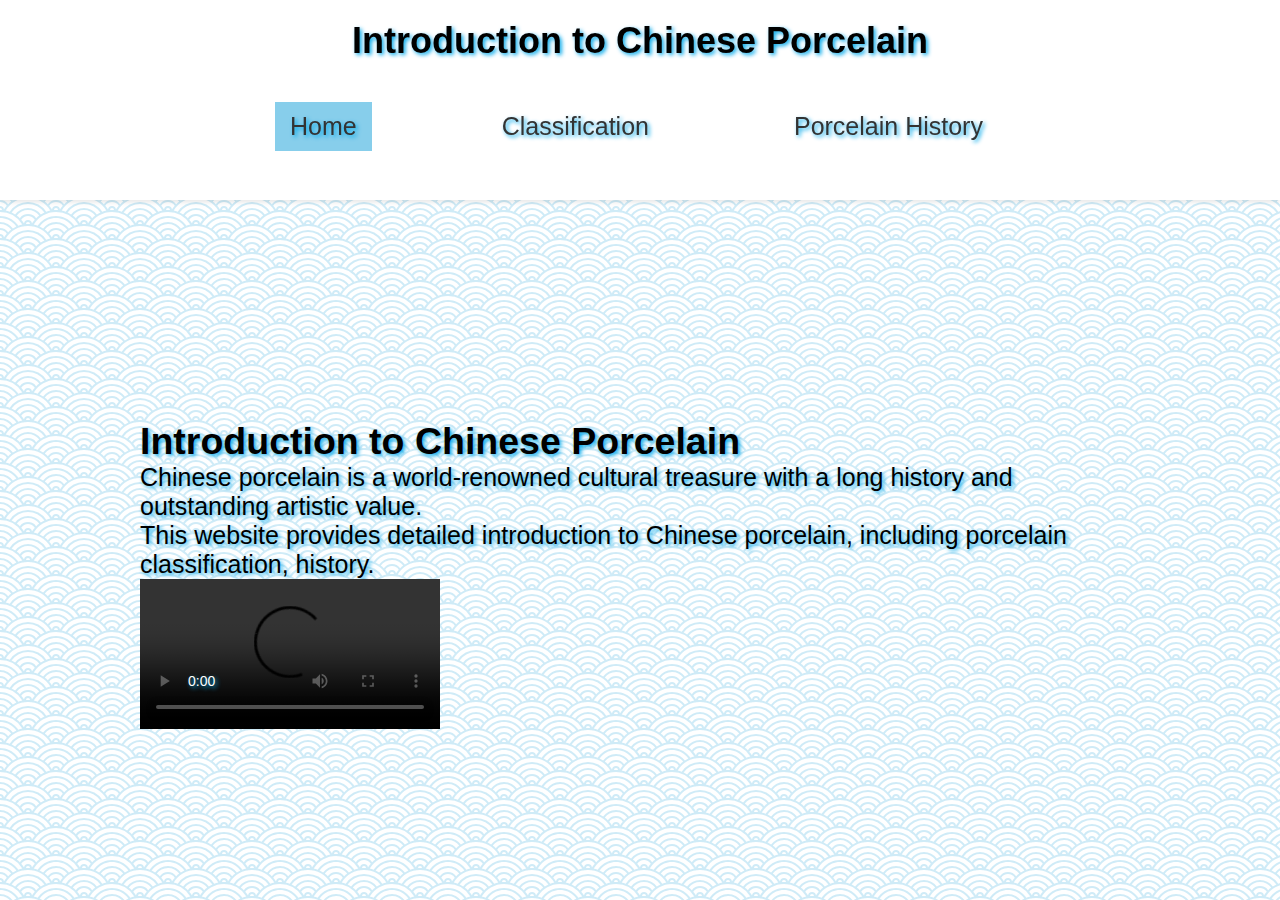
<file: index.html>
<!DOCTYPE html>
<html>

<head>
	<meta charset="UTF-8">
	<title>Introduction to Chinese Porcelain - Home</title>
	<link rel="stylesheet" href="css/style.css">
</head>

<body>
	<header>
		<div class="container">
			<h1>Introduction to Chinese Porcelain</h1>
			<nav>
				<ul>
					<li><a  style="background-color: skyblue;" href="index.html">Home</a></li>
					<li><a href="classification.html">Classification</a></li>
					<li><a href="history.html">Porcelain History</a></li>

				</ul>
			</nav>
		</div>
	</header>

	<main>
		<section id="home">
			<div class="container">
				<h2>Introduction to Chinese Porcelain</h2>
				<p>Chinese porcelain is a world-renowned cultural treasure with a long history and outstanding artistic
					value.</p>
				<p>This website provides detailed introduction to Chinese porcelain, including porcelain classification,
					history.</p>
				<video src="blob:https://www.youtube.com/98045a0e-8e04-40b7-9d12-52973c56dd7c" autoplay controls width="auto" height="auto" id="video"></video>
			</div>
		</section>
	</main>

</body>

</html>
</file>
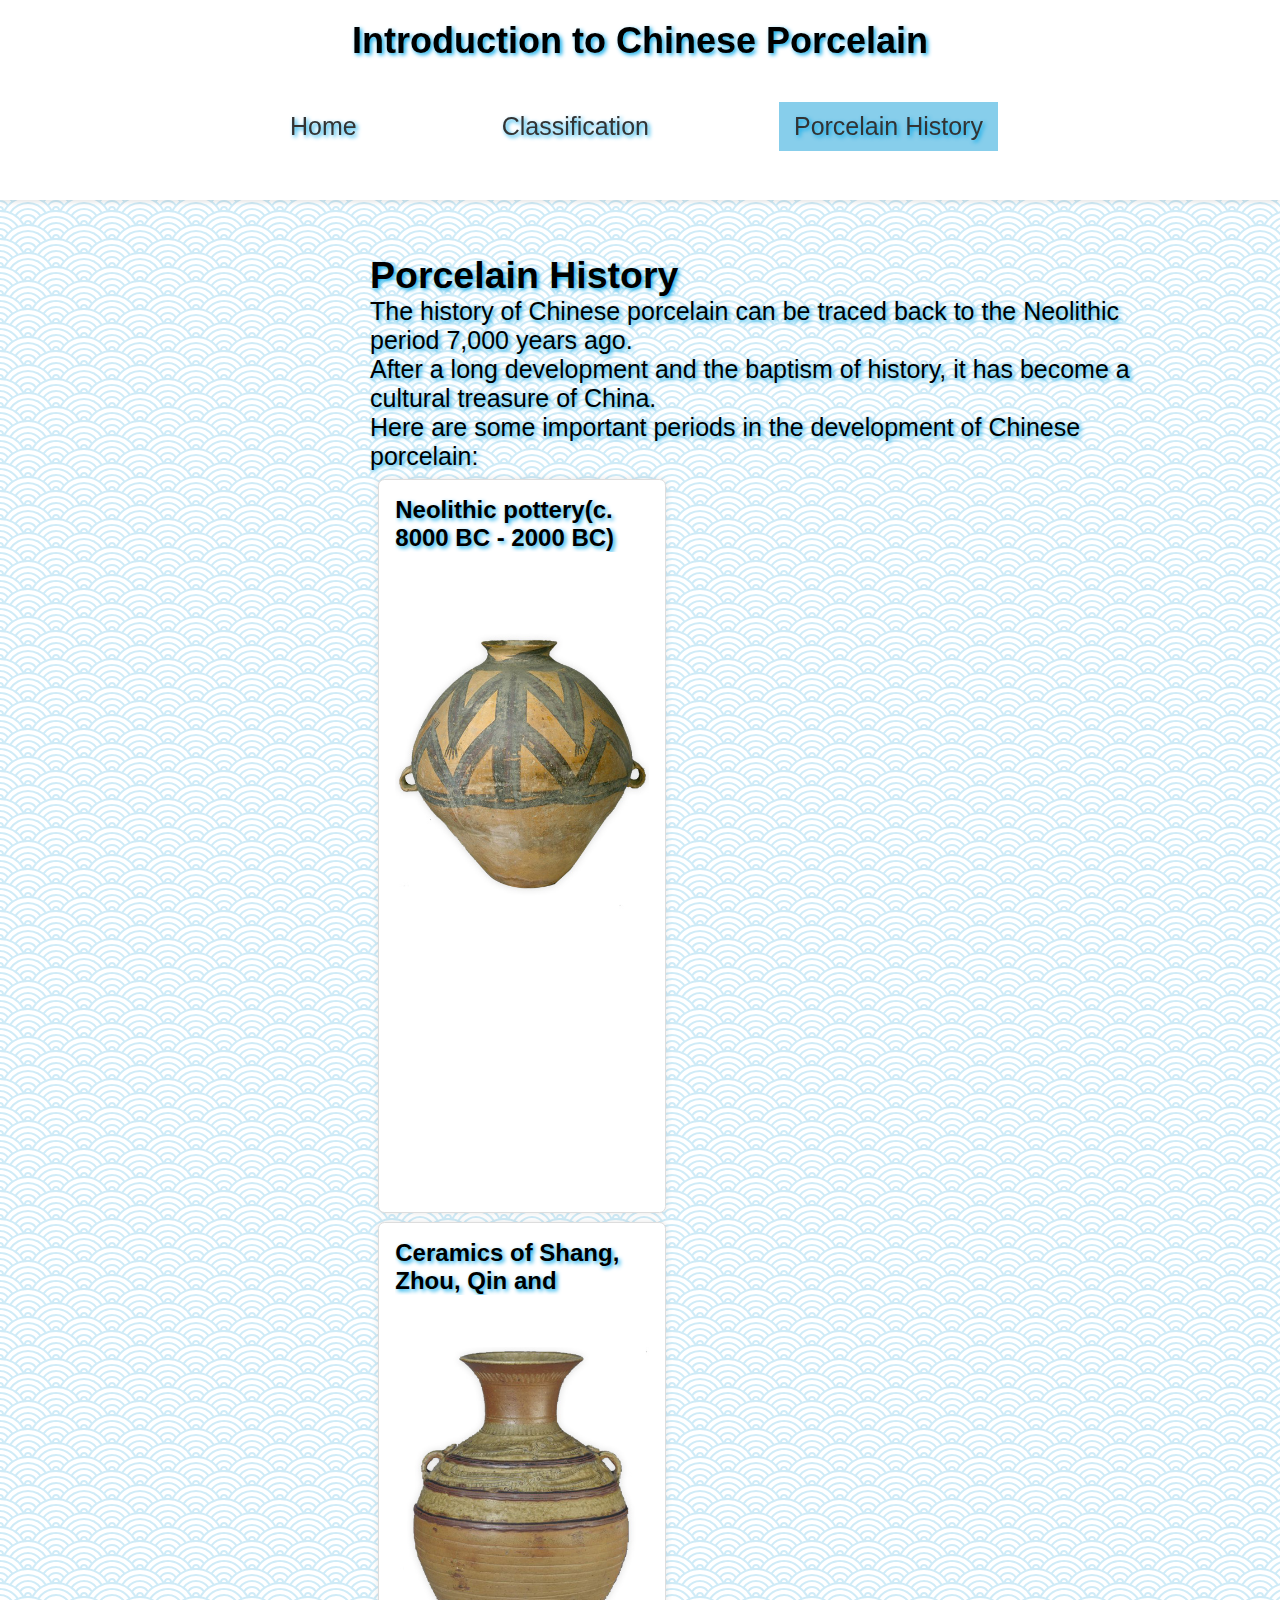
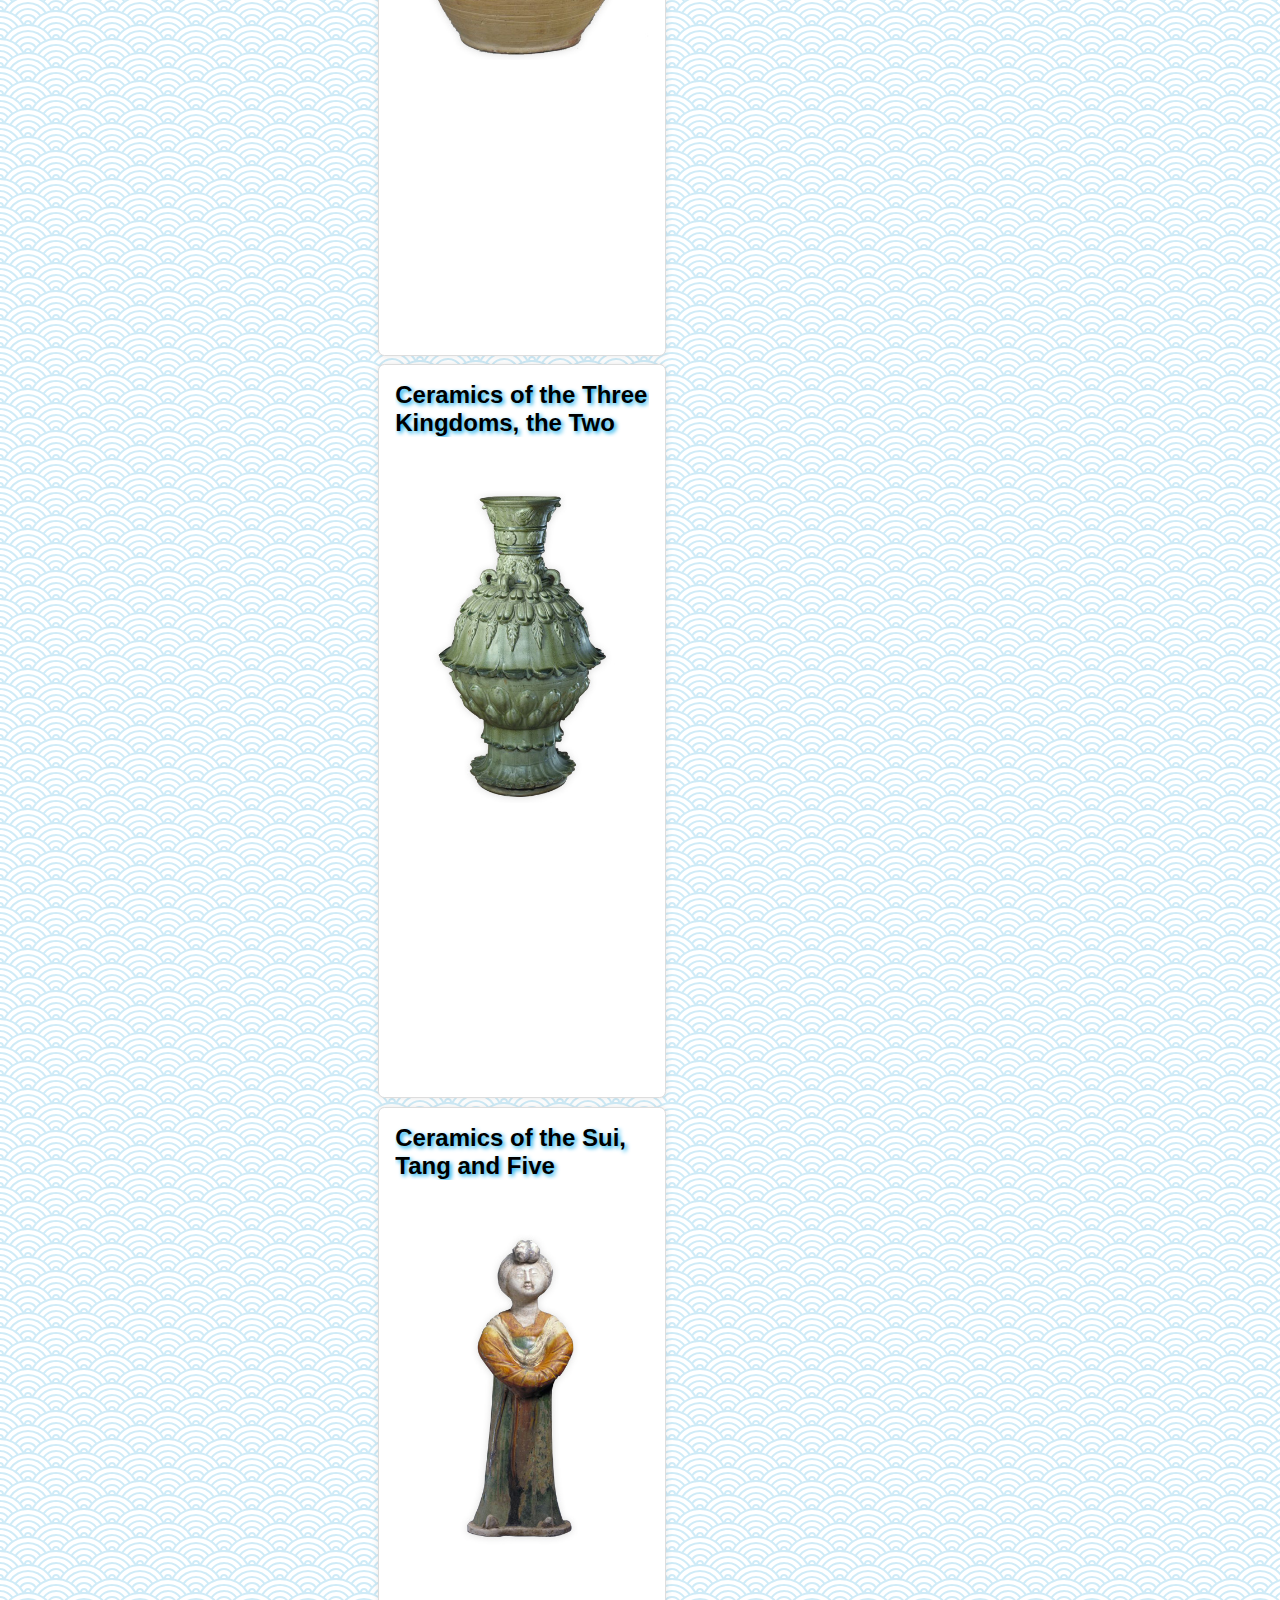
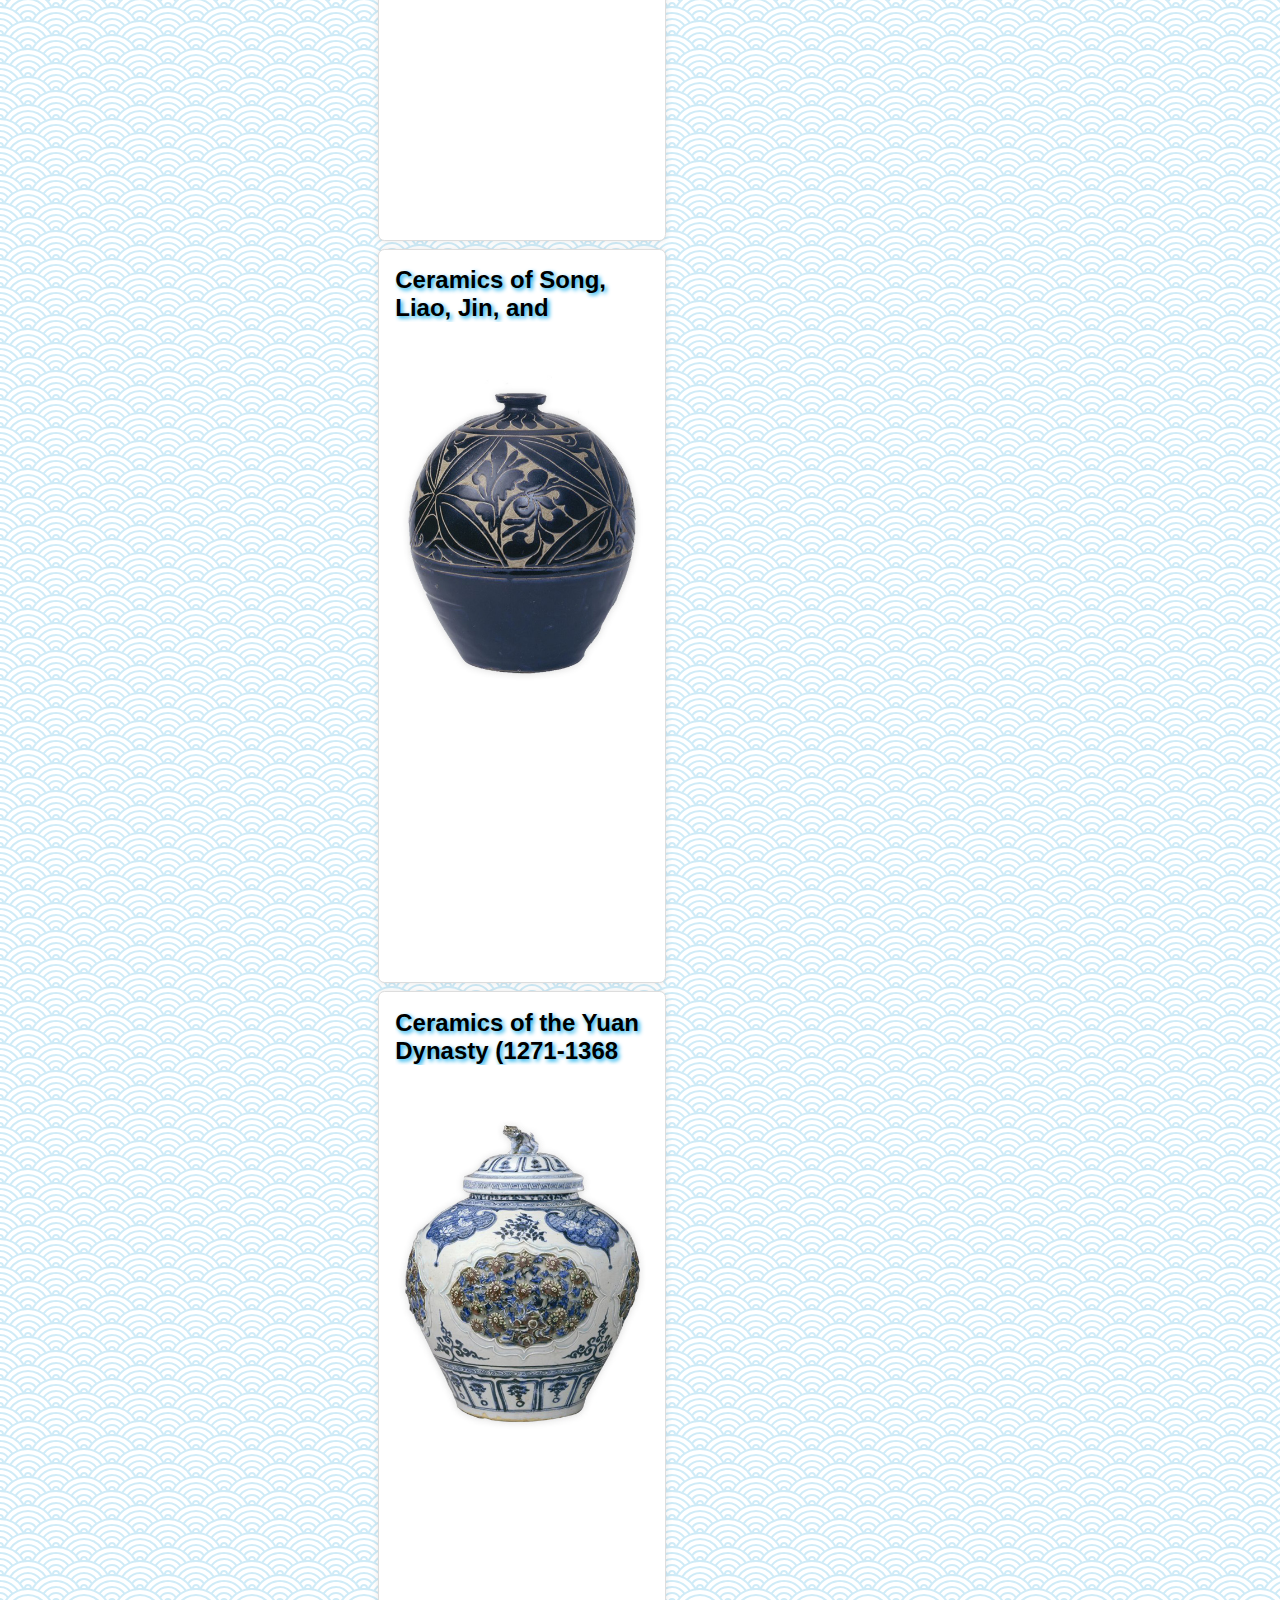
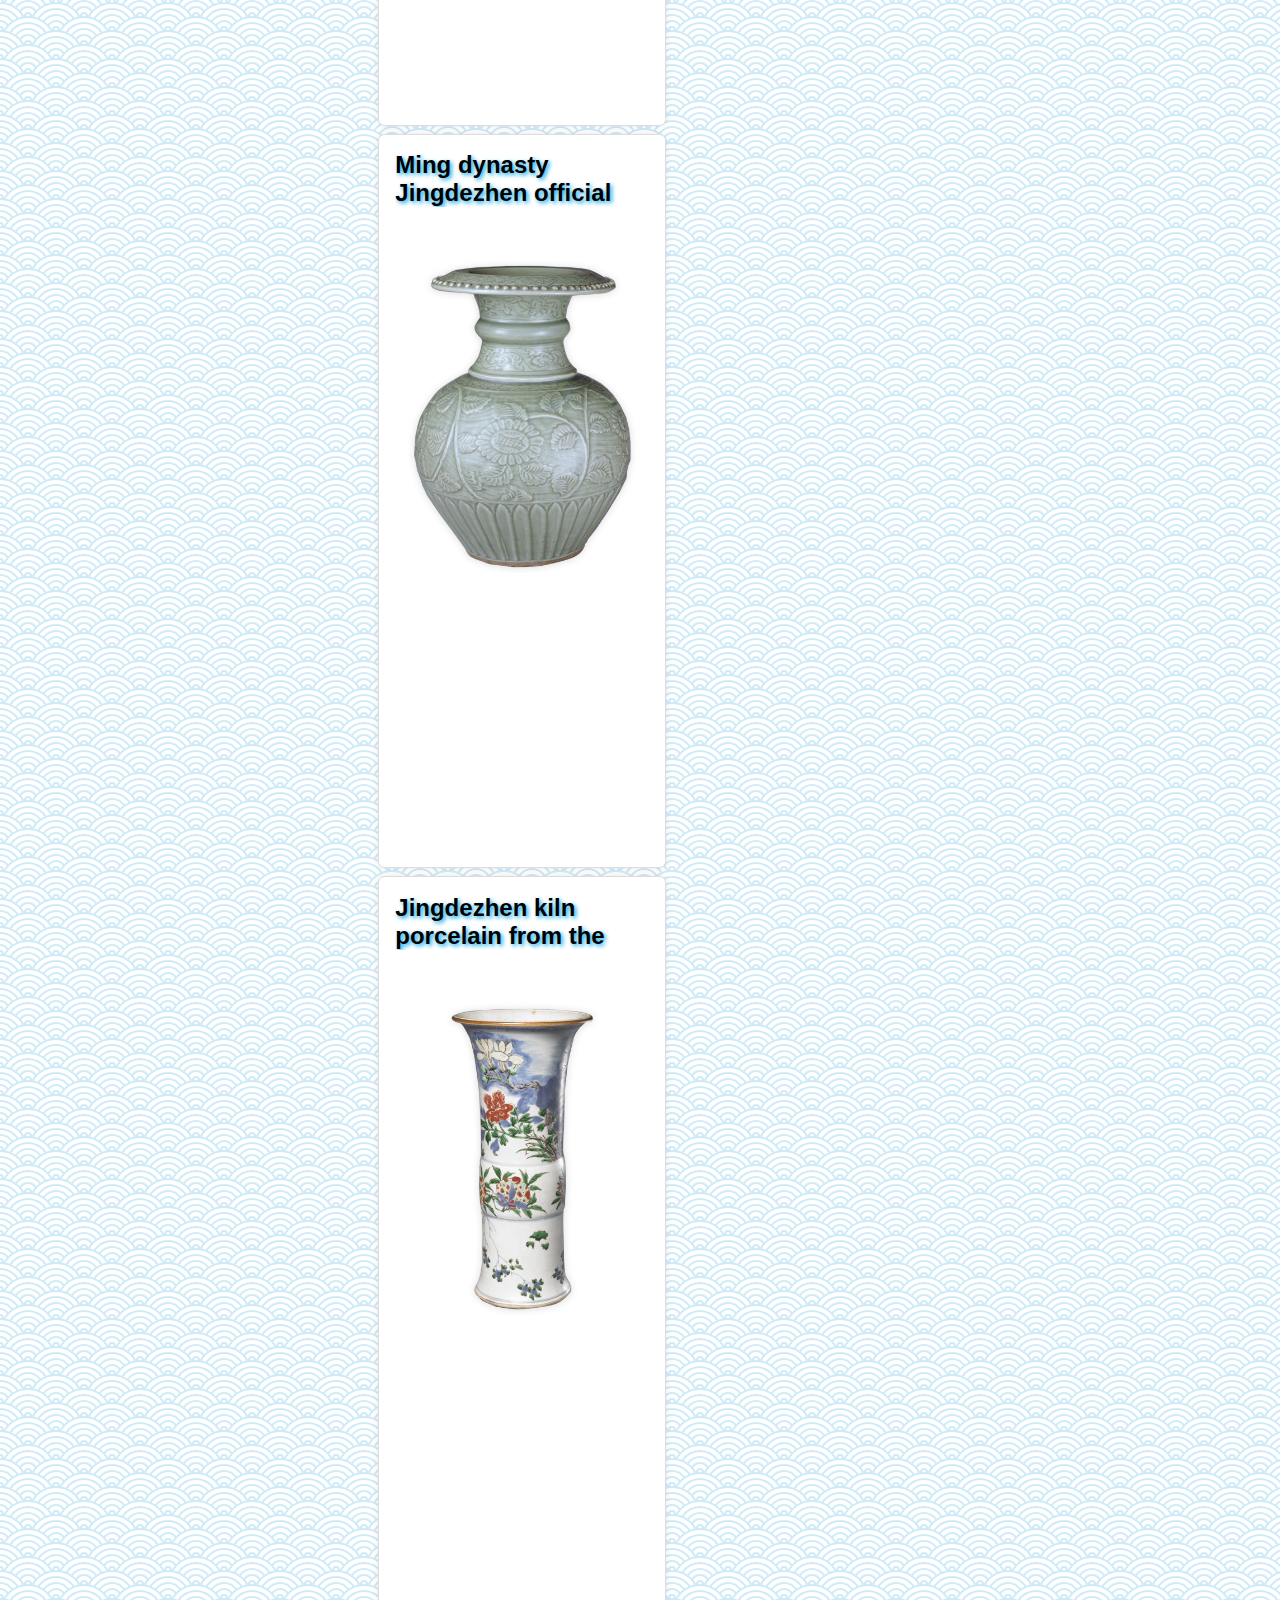
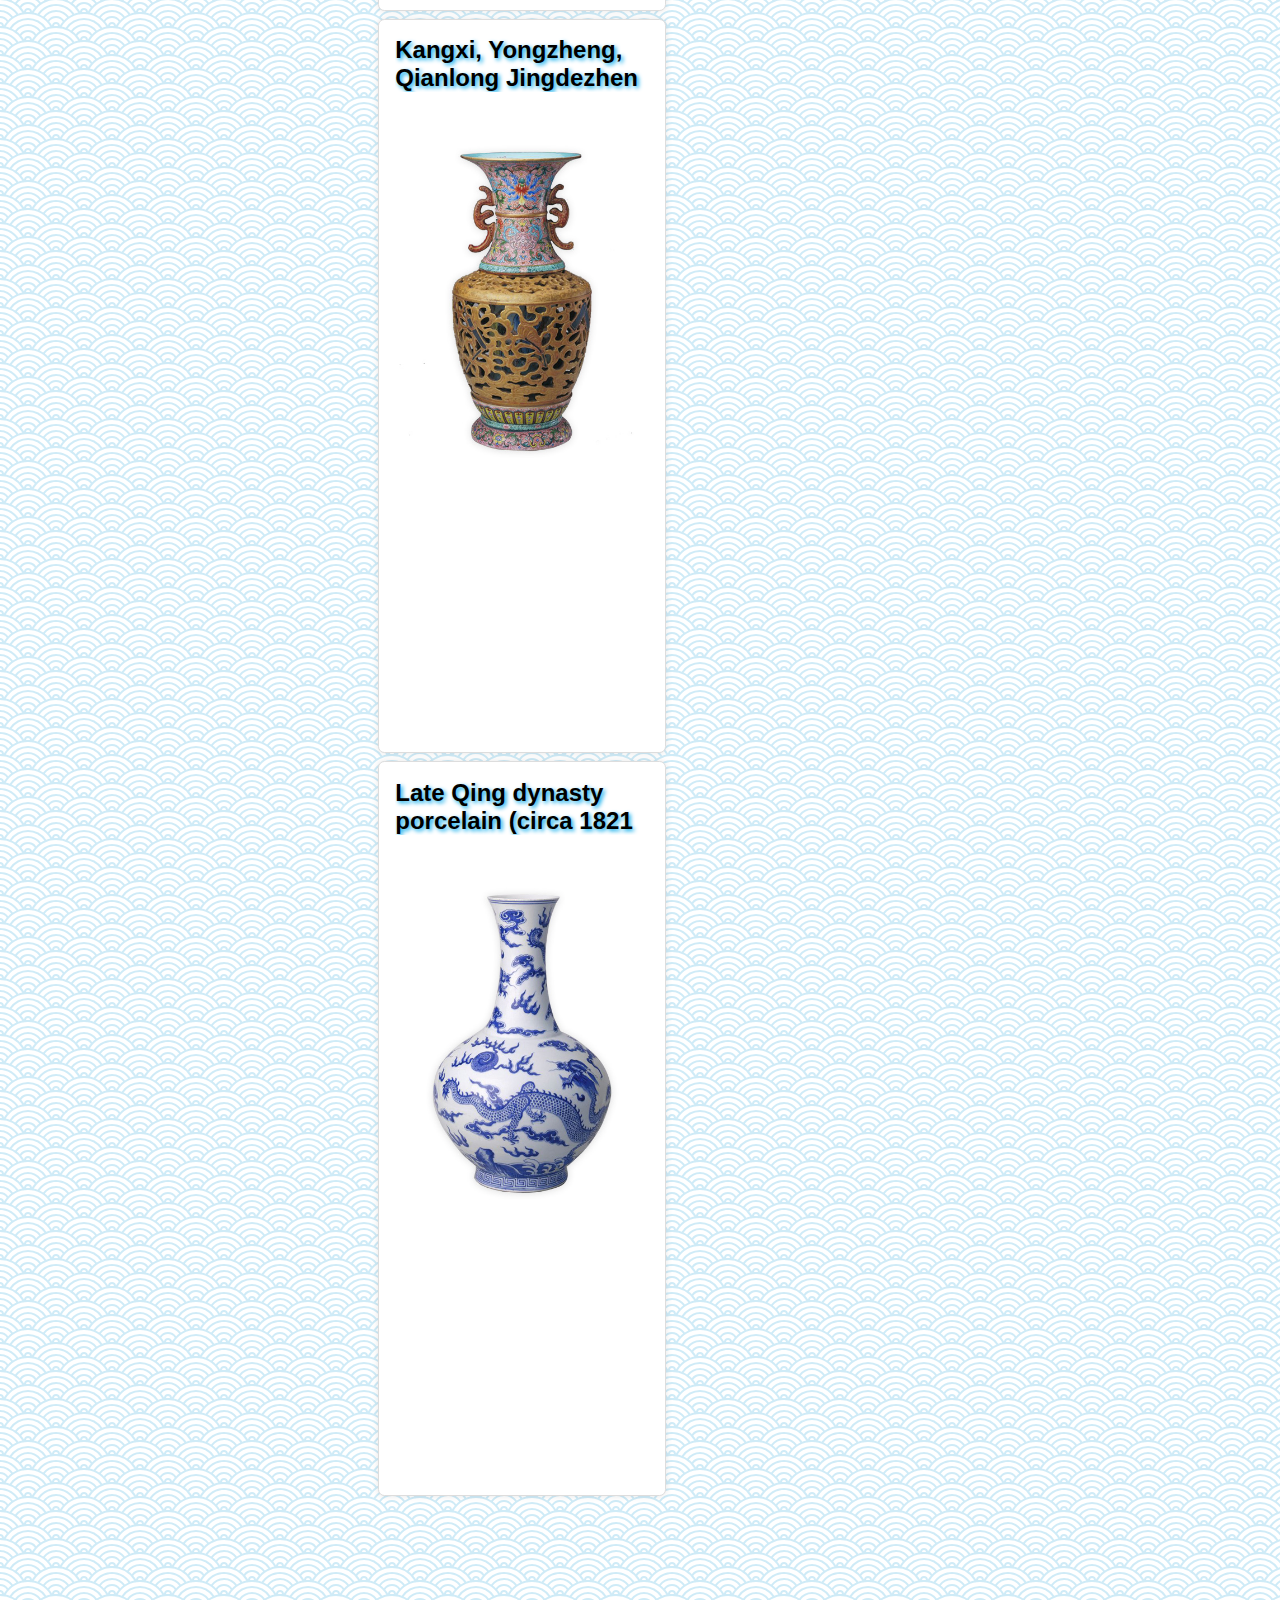
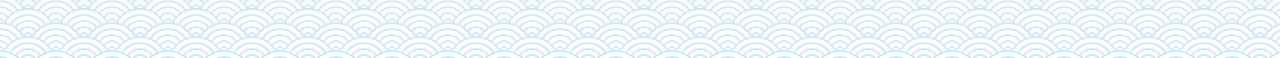
<file: history.html>
<!DOCTYPE html>
<html>

<head>
	<meta charset="UTF-8">
	<title>Introduction to Chinese Porcelain - Porcelain Classification</title>
	<link rel="stylesheet" href="css/style.css">
	<style>
		.dynasty {
			width: 230px;
			height: 345px;
			/* 相对定位 */
			position: relative;
		}

		.dynasty h3 {
			height: 56px;
			/* border: 1px solid #000; */
			overflow: hidden;
			/* white-space: nowrap; */
			-webkit-line-clamp: 2;
			text-overflow: ellipsis;
		}

		.dynasty p {
			width: 90%;
			height: 10%;
			/* 绝对定位 */
			position: absolute;
			top: 150px;
			/* z-index: 100; */
			/* 隐藏 */
			display: none;
			line-height: 282px;
		}

		.dynasty:hover img {
			/* 隐藏 */
			display: none;
			transition: all 3s;
		}
		.dynasty:hover p{ 
			/* 显示 */
			display: block;
			transition: all 3s;
		}
	</style>
</head>

<body>
	<header>
		<div class="container">
			<h1>Introduction to Chinese Porcelain</h1>
			<nav>
				<ul>
					<li><a href="index.html">Home</a></li>
					<li><a href="classification.html">Classification</a></li>
					<li><a style="background-color: skyblue;" href="history.html">Porcelain History</a></li>

				</ul>
			</nav>
		</div>
	</header>

	<main>
		<section id="history">
			<div class="introduction">
				<h2>Porcelain History</h2>
				<p>The history of Chinese porcelain can be traced back to the Neolithic period 7,000 years ago.</p>
				<p>After a long development and the baptism of history, it has become a cultural treasure of China.</p>
				<p>Here are some important periods in the development of Chinese porcelain:</p>
				<ul>
					<div class="dynasty">
						<h3>Neolithic pottery(c. 8000 BC - 2000 BC)</h3>
						<p>　　Pottery was created with the emergence of primitive agriculture and the need for settled human life. Archaeological evidence shows that pottery production in China has a history of more than 10,000 years, and pottery was the main daily production and life tool for primitive ancestors.

							<br>　　Pottery from the Neolithic Age in China is widely distributed, with a large number of physical materials unearthed in various regions of the north and south. Its main distribution areas include the Yellow River basin, the Yangtze River basin, the southeastern coastal areas, and northern regions. The Yellow River and the upper and middle reaches of the Yangtze River are famous for painted pottery, while the lower reaches of the Yangtze River are known for exquisite white and black pottery. The southeastern coastal areas are represented by stamped hard pottery, while the northern regions are known for pottery with unique ethnic characteristics. Pottery from each region has its unique characteristics but there are also inherent connections between them.</p>
						<img src="img/1.jpg" alt="新石器" />
					</div>
					<div class="dynasty">
						<h3>Ceramics of Shang, Zhou, Qin and Han(circa 1600 BC - 220 AD)</h3>
						<p>　　During the Shang and Zhou Dynasties, pottery remained the main daily life tool for people. In addition to a large number of gray pottery, the Shang Dynasty also produced exquisite engraved white pottery and stamped hard pottery. Primitive porcelain appeared around the mid-Shang Dynasty, laying the foundation for the invention of porcelain in the future.

							<br>　　During the Warring States period, ceramic production became more specialized, and stamped hard pottery and primitive porcelain achieved widespread development in the south. The Terracotta Army of Emperor Qin Shi Huang fully reflects the Qin Dynasty's advanced pottery-making level and superb sculpture art. During the Western Han Dynasty, low-temperature lead-glazed pottery was invented in the north, laying the technical foundation for the development of low-temperature glazed ceramics in the future. In the Eastern Han Dynasty, true porcelain was successfully fired, which was a major invention in the history of ceramics development and also one of the outstanding contributions of the Chinese nation to human civilization.</p>
						<img src="img/2.jpg" alt="商周秦汉" />
					</div>
					<div class="dynasty">
						<h3>Ceramics of the Three Kingdoms, the Two Jin Dynasties, and the Northern and Southern
							Dynasties(220-589 AD)</h3>
						<p>　　During the Three Kingdoms, the Jin Dynasty, and the Northern and Southern Dynasties, which lasted for more than 360 years, ceramic production developed rapidly. Ceramic-making techniques in the south significantly improved, and the scale and production areas of porcelain continued to expand. Kiln sites were distributed in provinces such as Jiangsu, Zhejiang, Fujian, Jiangxi, Hunan, Hubei, and Sichuan. The main type of porcelain produced was celadon, and the common shapes of ceramic objects were plates, bowls, pots, jars, cages, wash basins, granaries, candlesticks, tiger-shaped vessels, spittoons, and incense burners. The products had unique local characteristics.

							<br>　　The white porcelain excavated from the tomb of Fan Cui of the Northern Qi Dynasty in Anyang City, Henan Province, is currently known as the earliest white porcelain, laying the foundation for the development of white porcelain in the Sui and Tang Dynasties.</p>
						<img src="img/3.jpg" alt="三国两晋南北朝" />
					</div>
					<div class="dynasty">
						<h3>Ceramics of the Sui, Tang and Five Dynasties(581-960 AD)</h3>
						<p>　　Ceramic production in the Sui dynasty carried on from the beginning. By the Tang Dynasty, the ceramic industry was flourishing. Tang Dynasty ceramics can be called a pearl in the history of China's ceramic development, famous kilns all over the north and south, the shape of the object in a variety of forms, decorative patterns are rich and beautiful. The popularity of the tea custom, further stimulating the development of the porcelain industry. Chinese and foreign economic and cultural exchanges and development, but also make ceramics as a material carrier to become a messenger of friendship.
							<br>　　Five Dynasties ceramics more emphasis on modeling and decorative techniques, for the emergence of the peak of the Song Dynasty ceramics laid the foundation for the process.</p>
						<img src="img/4.jpg" alt="隋唐五代" />
					</div>
					<div class="dynasty">
						<h3>Ceramics of Song, Liao, Jin, and Western Xia
							(916-1279 AD)</h3>
						<p>　　Song Dynasty ceramics industry flourished, the famous kilns throughout the country, there is an unprecedented flourishing situation in the history of ceramics. On the basis of the development of private kilns, the court also set up kilns in the north and south of the country specifically for the firing of porcelain for the court, called "official kilns". Ru, official, brother, Ding, Jun kilns and other "five famous kilns" porcelain highly esteemed by future generations.

							<br>　　The northern region of Liao, Jin, Western Xia ceramics, both by the Central Plains ceramic technology, but also unique national style, the history of Chinese ceramics in the national fusion of a strange bar.
							
							<br>　　During the Song and Jin dynasties, a number of porcelain kiln systems with similar techniques and decorative styles were formed in the north and south, such as the Ding kiln system, Yaozhou kiln system, Magzhou kiln system and Jun kiln system in the north; the Yue kiln system, Longquan kiln system, Jian kiln system and Jingdezhen kiln system in the south.</p>
						<img src="img/5.jpg" alt="宋辽金西夏" />
					</div>
					<div class="dynasty">
						<h3>Ceramics of the Yuan Dynasty
							(1271-1368 AD)</h3>
						<p>　　In 1279 A.D., the Yuan Dynasty unified China. The flourishing of overseas trade further stimulated the flourishing of the ceramic industry. Jun kilns, magnetic state kilns, Longquan kilns, etc. continued to produce traditional ceramic varieties, and their products not only sold well at home, but also sold abroad. Jingdezhen is the timing, location, and people, the rise of a new army, blue and white glaze, glaze, blue glaze, red glaze porcelain and other new varieties, so Jingdezhen has become the country's most important porcelain production area, for the Ming and Qing dynasties to further become the country's porcelain center laid the foundation.</p>
						<img src="img/6.jpg" alt="元代" />
					</div>
					<div class="dynasty">
						<h3>Ming dynasty Jingdezhen official kiln and other local kiln ceramics
							(1368-1644 AD)</h3>
						<p>　　Ming Dynasty since the second year of Hongwu (1369), the imperial court that was set up in Jingdezhen Imperial Ware Factory specializing in firing porcelain for the court, which is commonly known as "official kiln porcelain". Since then, successive dynasties followed this system. The kiln industry in the Ming Dynasty is divided into two kinds of official kilns and private kilns. The former specializes in burning porcelain for the palace, regardless of cost, exquisite quality; the latter is a commodity production, large production, artistic style, simple and elegant. The development of the official kilns led to the flourishing of the private kilns, Jingdezhen was engaged in ceramic production of more than 100,000 workers, the world's most sophisticated and beautiful porcelain is not out of Jingdezhen, Jingdezhen has become the national porcelain center. Blue and white porcelain, colored porcelain and color glaze porcelain are its main varieties, and there are fine products in successive dynasties.

							<br>　　The white porcelain of Dehua kiln in the Ming Dynasty is unique, especially the porcelain carving has long been known. Yixing kiln in Jiangsu and Guangdong Shiwan kiln burned imitation Jun glaze pottery, Yixing kiln also burned purple sand pottery, especially famous for purple sand tea set, there are many masters of design and production of purple sand tea set.</p>
						<img src="img/7.jpg" alt="明代" />
					</div>
					<div class="dynasty">
						<h3>Jingdezhen kiln porcelain from the late Ming and early Qing dynasties
							(circa 1607-1700 AD)</h3>
						<p>　　During the nearly 100 years from the 35th year of the Wanli reign of the Ming Dynasty (1607) to the middle of the Kangxi reign of the Qing Dynasty (c. 1676-1700), Chinese society underwent dramatic changes as peasant revolts flourished until the destruction of the Ming Dynasty and the entry of the Qing Dynasty into the Central Plains. As the national center of porcelain production, Jingdezhen also experienced a major shift in its porcelain manufacturing industry. The main manifestation of the porcelain industry in Jingdezhen was dominated by the official kilns before the 35th year of the Wanli era, after which the official kilns declined sharply, and the private porcelain industry was stimulated by domestic and Asian and European market demand and gradually flourished, leaping to a dominant position. In the past, people have referred to this period of the 17th century porcelain industry in Jingdezhen as the "transformation period" or "transition period.</p>
						<img src="img/8.jpg" alt="明末" />
					</div>
					<div class="dynasty">
						<h3>Kangxi, Yongzheng, Qianlong Jingdezhen official kilns of the Qing Dynasty and other places
							in the Qing Dynasty
							(1662-1795 AD)</h3>
						<p>　　During the Qing Dynasty, Jingdezhen kilns followed the Ming system and were also divided into government and private kilns. The rulers of the Qing dynasty removed some of the drawbacks of the Ming dynasty in the handicraft industry, abolished the system of government kilns, and made the "official hitching and firing" of the late Ming dynasty as a custom, thus creating a situation of competition between the government and the people and stimulating the further development of the private kilns.

							<br>　　Kang, Yong, Qian three dynasties is the heyday of ceramic production in the Qing dynasty, due to the three emperors are interested in porcelain production, coupled with the Taoist Zang should be selected, Lang Tingji (1663-1715), Nian Xiyao (? -(1738), Tang Ying (1682-1756), and so on to the imperial kiln factory painstakingly to operate, so that the imperial kiln factory in Jingdezhen on the basis of imitation of ancient, creating a large number of new varieties of firing. In the thirteenth year of the Yongzheng era, Tang Ying wrote "Tao Cheng Ji Zhi", listing as many as 57 varieties of antique imitation and innovation at that time. Dehua kiln, Shiwan kiln and Yixing kiln also followed the tradition of the Ming Dynasty and developed healthily according to their own unique styles.</p>
						<img src="img/9.jpg" alt="清代" />
					</div>
					<div class="dynasty">
						<h3>Late Qing dynasty porcelain
							(circa 1821—1911)</h3>
						<p>　　After the Opium War in 1840, the porcelain industry in Jingdezhen generally showed a gradual decline as internal and external troubles followed and the Qing dynasty became increasingly decayed. But the late Qing dynasty official kiln porcelain still has a bright spot, such as the emperor's wedding and the empress dowager birthday celebration with sets of mass production of tableware, such as the afterglow of the evening sun, is enviable.

							<br>　　Under the influence of the foreign affairs movement, Xiong Xiling in 1906 in Hunan Liling Jiangwan initiative "Hunan porcelain company", while the establishment of "Hunan porcelain school", hired Jingdezhen and Japan famous technicians as lecturers, training a number of technical personnel. And the introduction of foreign advanced equipment, the production of white underglaze porcelain. This is the goblet of modern underglaze porcelain in China. Liling porcelain has since become famous all over the world and is known as the second porcelain capital of China.</p>
						<img src="img/10.jpg" alt="清代晚期" />
					</div>
				</ul>
			</div>
		</section>
	</main>

</body>

</html>
</file>
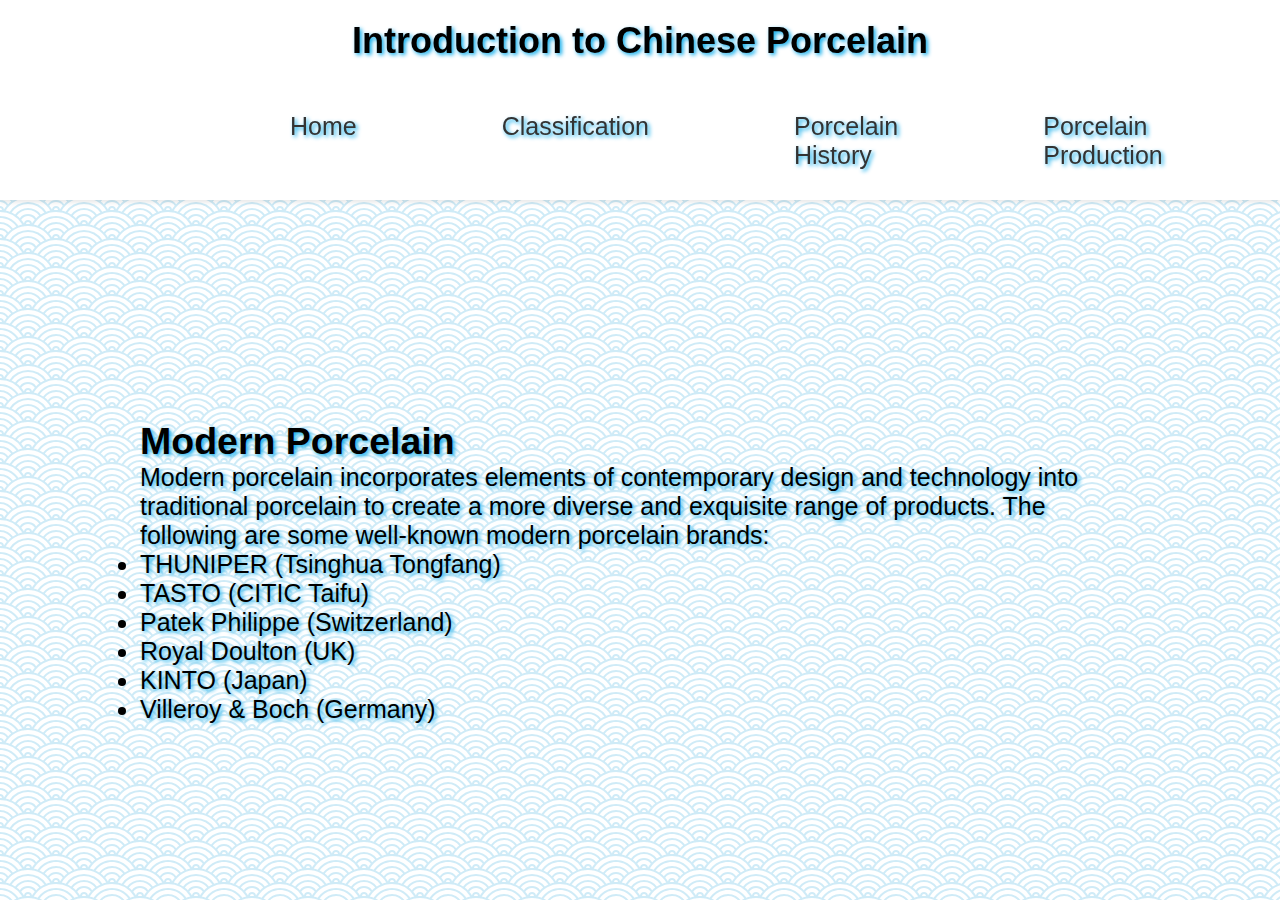
<file: modern.html>
<!DOCTYPE html>
<html>
<head>
	<meta charset="UTF-8">
	<title>Introduction to Chinese Porcelain - Modern Porcelain</title>
	<link rel="stylesheet" href="css/style.css">
</head>
<body>
	<header>
		<div class="container">
			<h1>Introduction to Chinese Porcelain</h1>
			<nav>
				<ul>
					<li><a href="index.html">Home</a></li>
					<li><a href="classification.html">Classification</a></li>
					<li><a href="history.html">Porcelain History</a></li>
					<li><a href="production.html">Porcelain Production</a></li>
					<li><a style="background-color: skyblue;" href="modern.html">Modern Porcelain</a></li>
                    <li><a href="traditional.html">Traditional Porcelain</a></li>
				</ul>
			</nav>
		</div>
	</header>

	<main>
		<section id="modern">
			<div class="container">
				<h2>Modern Porcelain</h2>
				<p>Modern porcelain incorporates elements of contemporary design and technology into traditional porcelain to create a more diverse and exquisite range of products. The following are some well-known modern porcelain brands:</p>
				<ul>
					<li>THUNIPER (Tsinghua Tongfang)</li>
					<li>TASTO (CITIC Taifu)</li>
					<li>Patek Philippe (Switzerland)</li>
					<li>Royal Doulton (UK)</li>
					<li>KINTO (Japan)</li>
					<li>Villeroy & Boch (Germany)</li>
				</ul>
			</div>
		</section>
	</main>
	

</body>
</html>
</file>
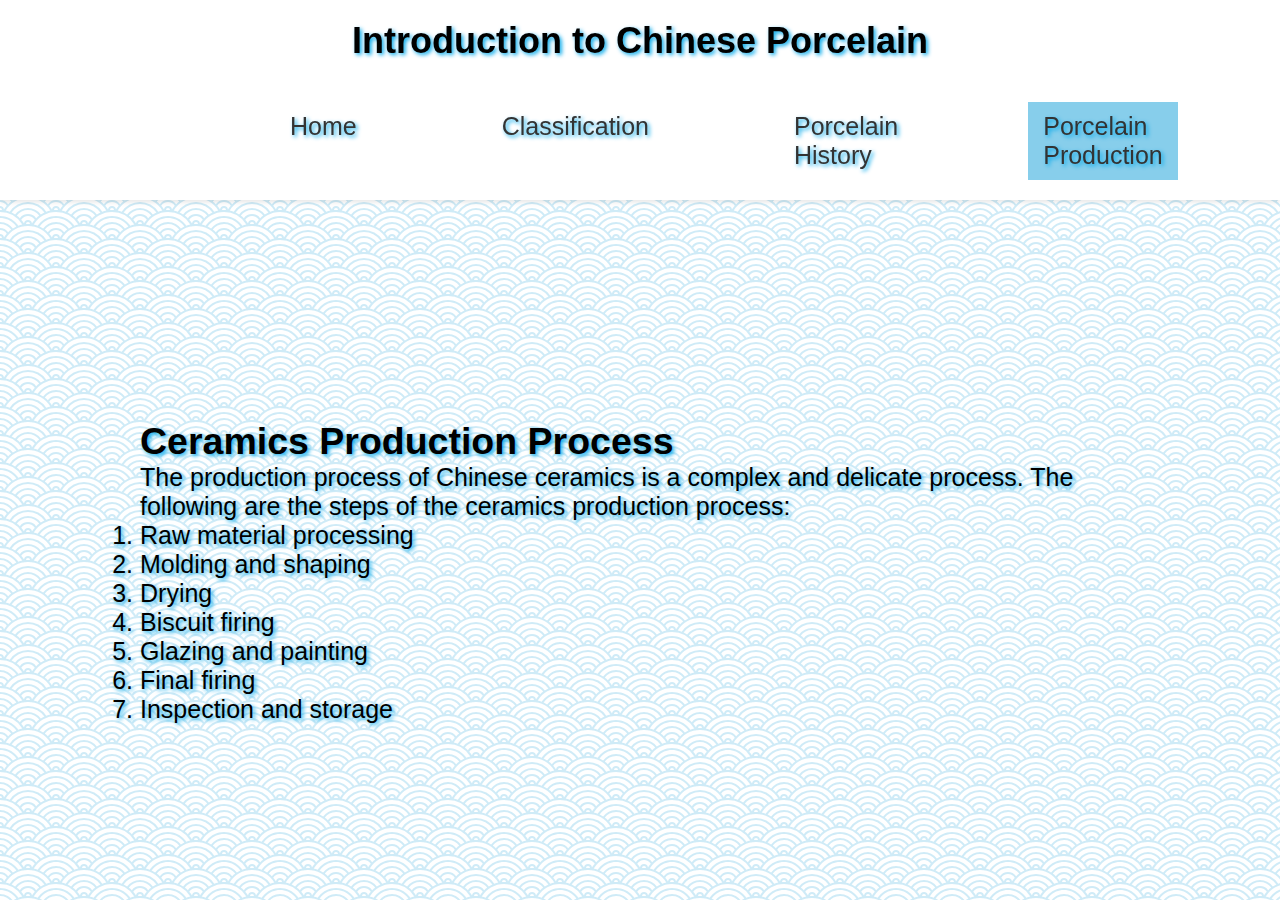
<file: production.html>
<!DOCTYPE html>
<html>
<head>
	<meta charset="UTF-8">
	<title>Introduction to Chinese Porcelain - Modern Porcelain</title>
	<link rel="stylesheet" href="css/style.css">
</head>
<body>
	<header>
		<div class="container">
			<h1>Introduction to Chinese Porcelain</h1>
			<nav>
				<ul>
					<li><a href="index.html">Home</a></li>
					<li><a href="classification.html">Classification</a></li>
					<li><a href="history.html">Porcelain History</a></li>
					<li><a style="background-color: skyblue;" href="production.html">Porcelain Production</a></li>
					<li><a href="modern.html">Modern Porcelain</a></li>
                    <li><a href="traditional.html">Traditional Porcelain</a></li>
				</ul>
			</nav>
		</div>
	</header>

	<main>
		<section id="production">
			<div class="container">
				<h2>Ceramics Production Process</h2>
				<p>The production process of Chinese ceramics is a complex and delicate process. The following are the steps of the ceramics production process:</p>
				<ol>
					<li>Raw material processing</li>
					<li>Molding and shaping</li>
					<li>Drying</li>
					<li>Biscuit firing</li>
					<li>Glazing and painting</li>
					<li>Final firing</li>
					<li>Inspection and storage</li>
				</ol>
			</div>
		</section>
	</main>
	

</body>
</html>
</file>
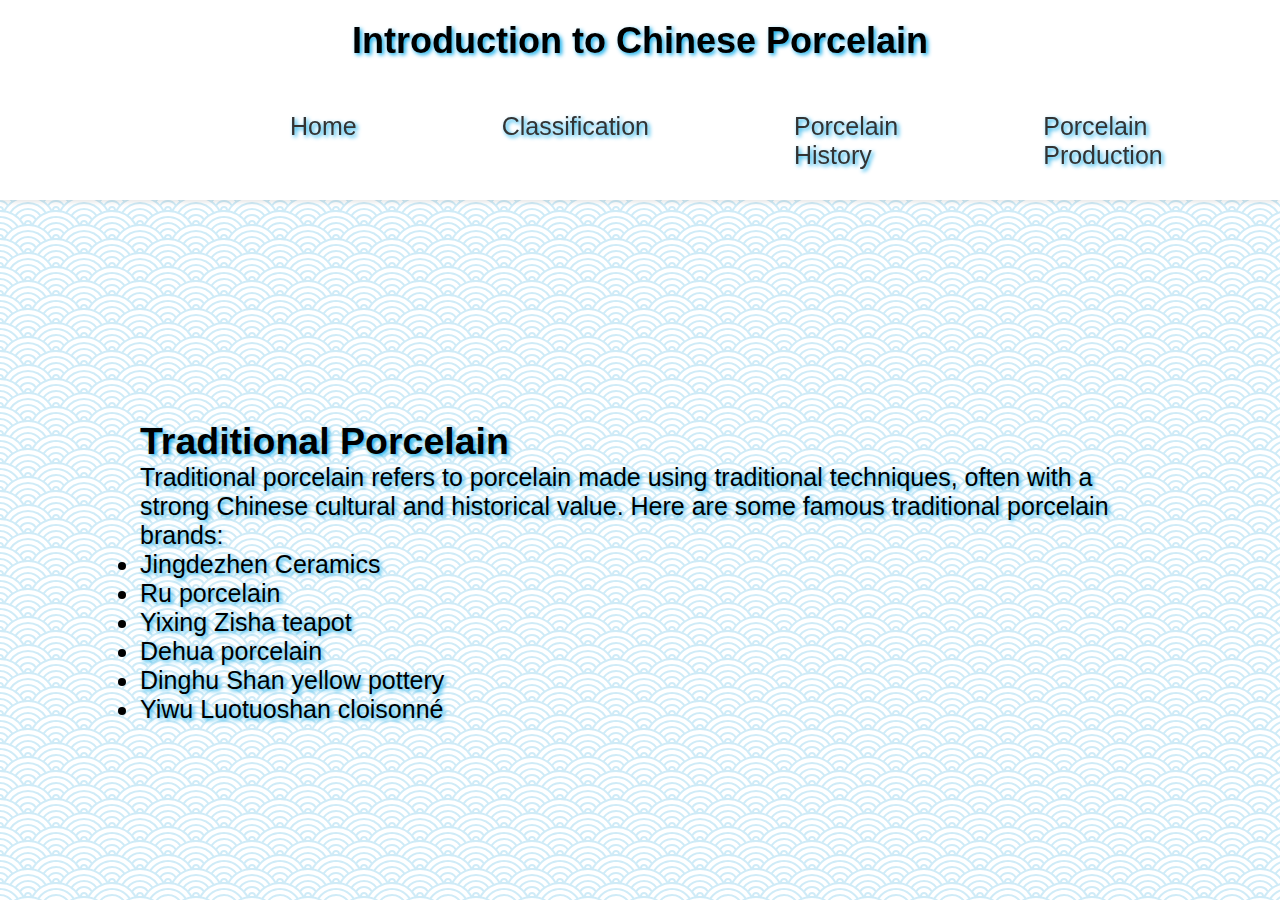
<file: traditional.html>
<!--
 * @Author: ash 1206217862@qq.com
 * @Date: 2023-02-26 09:08:02
 * @LastEditors: ash 1206217862@qq.com
 * @LastEditTime: 2023-02-26 12:08:13
 * @FilePath: \网站2\traditional.html
 * @Description: 这是默认设置,请设置`customMade`, 打开koroFileHeader查看配置 进行设置: https://github.com/OBKoro1/koro1FileHeader/wiki/%E9%85%8D%E7%BD%AE
-->
<!--
 * @Author: ash 1206217862@qq.com
 * @Date: 2023-02-26 09:08:02
 * @LastEditors: ash 1206217862@qq.com
 * @LastEditTime: 2023-02-26 12:08:06
 * @FilePath: \网站2\traditional.html
 * @Description: 这是默认设置,请设置`customMade`, 打开koroFileHeader查看配置 进行设置: https://github.com/OBKoro1/koro1FileHeader/wiki/%E9%85%8D%E7%BD%AE
-->
<!DOCTYPE html>
<html>
<head>
	<meta charset="UTF-8">
	<title>Introduction to Chinese Porcelain - Traditional Porcelain</title>
	<link rel="stylesheet" href="css/style.css">
</head>
<body>
	<header>
		<div class="container">
			<h1>Introduction to Chinese Porcelain</h1>
			<nav>
				<ul>
					<li><a href="index.html">Home</a></li>
					<li><a href="classification.html">Classification</a></li>
					<li><a href="history.html">Porcelain History</a></li>
					<li><a href="production.html">Porcelain Production</a></li>
					<li><a href="modern.html">Modern Porcelain</a></li>
                    <li><a style="background-color: skyblue;" href="traditional.html">Traditional Porcelain</a></li>
				</ul>
			</nav>
		</div>
	</header>

	<main>
		<section id="traditional">
			<div class="container">
				<h2>Traditional Porcelain</h2>
				<p>Traditional porcelain refers to porcelain made using traditional techniques, often with a strong Chinese cultural and historical value. Here are some famous traditional porcelain brands:</p>
				<ul>
					<li>Jingdezhen Ceramics</li>
					<li>Ru porcelain</li>
					<li>Yixing Zisha teapot</li>
					<li>Dehua porcelain</li>
					<li>Dinghu Shan yellow pottery</li>
					<li>Yiwu Luotuoshan cloisonné</li>
				</ul>
			</div>
		</section>
	</main>	

</body>
</html>
</file>
<file: css/style.css>
/* 全局样式 */
*{ 
  margin: 0;
  padding: 0;
}
body {
	margin: 0;
	padding: 100px;
	font-family: Arial, sans-serif;
	font-size: 25px;
	color: #000000;
  text-shadow: 2px 2px 4px rgb(0, 168, 234);
}

.container {
	max-width: 960px;
	margin: 0 auto;
	padding: 0 20px;
}

header {
	background-color: #fff;
	box-shadow: 0 2px 5px rgba(0,0,0,0.1);
	position: fixed;
	top: 0px;
	left: 0;
	width: 100%;
  height: 200px;
	z-index: 9999;
}

nav {
	display: inline-block;
}

nav ul {
	margin: 0;
	padding: 20px;
	list-style: none;
  display: flex;
}

nav li {
	display: inline-block;
	margin-right: 0px;
  padding-left: 115px;
}

nav a {
	display: block;
	padding: 10px 15px;
	color: #333;
	text-decoration: none;
}

nav a:hover {
	background-color: #f5f5f5;
}

main {
	margin-top: 80px;
}

/* 首页样式 */
#home {
	margin-top: 300px;
}

#categories {
	text-align: center;
	margin-top: 100px;
}

.category {
	display: inline-block;
	margin: 0 20px;
}

.category img {
	max-width: 100%;
}

.category h3 {
	margin-top: 20px;
	font-size: 24px;
}

/* 分类页面样式 */
#classification {
	margin-top: 10%;
}

.classification-group {
	margin-bottom: 40px;
}

.classification-group h2 {
	margin-bottom: 20px;
}

section#classification .container1 {
	border-radius: 5px;
	max-width: 100%;
	margin-left: 6.5%;
	padding: 2%;
}

section#classification .container2 {
	border-radius: 5px;
	margin-left: 8%;
	padding: 2%;
}

section#classification .container3 {
	border-radius: 5px;
  margin-left: 13%;
	max-width: 100%;
}

section#classification .colour {
	background-color: white;
	border: 1px solid #ddd;
	border-radius: 5px;
	box-shadow: 0 0 5px rgba(0,0,0,.1);
	margin-left: 40%;
	padding: 5%;
  margin-top: 10px;
	width: calc((100% - 1%) / 2);
  height: auto;
}

section#classification .colour h3 {
	font-size: 24px;
	margin-bottom: 1%;
}

section#classification .colour p {
	font-size: 16px;
	line-height: 1.5;
	margin-bottom: 1%;
}

section#classification .colour img {
	max-width: 100%;
  margin-top: 50px;
}

section#classification .colour2 {
  position: center;
  background-color: white;
  border: 1px solid #ddd;
  border-radius: 5px;
  box-shadow: 0 0 5px rgba(0,0,0,.1);
  margin-left: 20%;
  margin-top: 10px;
  padding: 5%;
  width: calc((100% - 1%) / 2);
  height: auto;
}

section#classification .colour2 h3 {
  font-size: 24px;
  margin-bottom: 1%;
}

section#classification .colour2 p {
  font-size: 16px;
  line-height: 1.5;
  margin-bottom: 1%;
}

section#classification .colour2 img {
  max-width: 100%;
  margin-top: 50px;
}

/* 历史页面样式 */
body {
  background-color: #ffffff;
  background-image: url("data:image/svg+xml,%3Csvg xmlns='http://www.w3.org/2000/svg' viewBox='0 0 56 28' width='56' height='28'%3E%3Cpath fill='%2387ceeb' fill-opacity='0.4' d='M56 26v2h-7.75c2.3-1.27 4.94-2 7.75-2zm-26 2a2 2 0 1 0-4 0h-4.09A25.98 25.98 0 0 0 0 16v-2c.67 0 1.34.02 2 .07V14a2 2 0 0 0-2-2v-2a4 4 0 0 1 3.98 3.6 28.09 28.09 0 0 1 2.8-3.86A8 8 0 0 0 0 6V4a9.99 9.99 0 0 1 8.17 4.23c.94-.95 1.96-1.83 3.03-2.63A13.98 13.98 0 0 0 0 0h7.75c2 1.1 3.73 2.63 5.1 4.45 1.12-.72 2.3-1.37 3.53-1.93A20.1 20.1 0 0 0 14.28 0h2.7c.45.56.88 1.14 1.29 1.74 1.3-.48 2.63-.87 4-1.15-.11-.2-.23-.4-.36-.59H26v.07a28.4 28.4 0 0 1 4 0V0h4.09l-.37.59c1.38.28 2.72.67 4.01 1.15.4-.6.84-1.18 1.3-1.74h2.69a20.1 20.1 0 0 0-2.1 2.52c1.23.56 2.41 1.2 3.54 1.93A16.08 16.08 0 0 1 48.25 0H56c-4.58 0-8.65 2.2-11.2 5.6 1.07.8 2.09 1.68 3.03 2.63A9.99 9.99 0 0 1 56 4v2a8 8 0 0 0-6.77 3.74c1.03 1.2 1.97 2.5 2.79 3.86A4 4 0 0 1 56 10v2a2 2 0 0 0-2 2.07 28.4 28.4 0 0 1 2-.07v2c-9.2 0-17.3 4.78-21.91 12H30zM7.75 28H0v-2c2.81 0 5.46.73 7.75 2zM56 20v2c-5.6 0-10.65 2.3-14.28 6h-2.7c4.04-4.89 10.15-8 16.98-8zm-39.03 8h-2.69C10.65 24.3 5.6 22 0 22v-2c6.83 0 12.94 3.11 16.97 8zm15.01-.4a28.09 28.09 0 0 1 2.8-3.86 8 8 0 0 0-13.55 0c1.03 1.2 1.97 2.5 2.79 3.86a4 4 0 0 1 7.96 0zm14.29-11.86c1.3-.48 2.63-.87 4-1.15a25.99 25.99 0 0 0-44.55 0c1.38.28 2.72.67 4.01 1.15a21.98 21.98 0 0 1 36.54 0zm-5.43 2.71c1.13-.72 2.3-1.37 3.54-1.93a19.98 19.98 0 0 0-32.76 0c1.23.56 2.41 1.2 3.54 1.93a15.98 15.98 0 0 1 25.68 0zm-4.67 3.78c.94-.95 1.96-1.83 3.03-2.63a13.98 13.98 0 0 0-22.4 0c1.07.8 2.09 1.68 3.03 2.63a9.99 9.99 0 0 1 16.34 0z'%3E%3C/path%3E%3C/svg%3E");
  z-index: 999999999;
}
#history {
	margin-top: 100px;
}

.timeline {
	position: relative;
	margin-top: 5%;
	padding: 2% 0;
}

.timeline:before {
	content: '';
	position: absolute;
	top: 0;
	bottom: 0;
	left: 50%;
	width: 0.2%;
	background-color: #999;
}

.timeline-event {
	position: relative;
	margin-bottom: 5%;
}

.timeline-event:after {
	content: '';
	position: absolute;
	top: 1.5%;
	left: -1.1%;
	width: 0;
	height: 0;
	border-top: 1% solid transparent;
	border-bottom: 1% solid transparent;
	border-right: 1% solid #999;
}

.timeline-event:last-child:after {
	content: none;
}

.timeline-event-date {
	position: absolute;
	top: 0;
	left: -13%;
	width: 10%;
	text-align: right;
	color: #999;
	font-size: 1.8vw;
	font-weight: bold;
}

.timeline-event-content {
	position: relative;
	left: 2%;
	padding: 2%;
	background-color: #f5f5f5;
	box-shadow: 0.2vw 0.2vw 0.5vw rgba(0,0,0,0.1);
	border-radius: 0.5vw;
}

.timeline-event-content h3 {
	margin-top: 0;
}

section#history {
  padding: 5% 0;
}

.introduction {
  padding-left: 25%;
}

section#history .dynasty {
  background-color: white;
  border: 0.1vw solid #ddd;
  border-radius: 0.5vw;
  box-shadow: 0 0 0.5vw rgba(0,0,0,.1);
  margin: 1%;
  padding: 2%;
  width: calc((100% - 6%) / 3);
  height: 700px;
}

section#history .dynasty h3 {
  font-size: 24px;
  margin-bottom: 1%;
}

section#history .dynasty p {
  font-size: 16px;
  line-height: 1.5;
  margin-bottom: 1%;
}

section#history .dynasty img {
  max-width: 100%;
  margin-top: 50px;
}



/* 制作流程页面样式 */
#production {
	margin-top: 300px;
}

.container {
    max-width: 1000px;
    margin: 0 auto;
    padding: 20px;
  }
  
  h1 {
    font-size: 36px;
    font-weight: bold;
    text-align: center;
    margin-bottom: 20px;
  }
  
  .step-container {
    display: flex;
    flex-wrap: wrap;
    justify-content: space-between;
    align-items: center;
    margin-bottom: 50px;
  }
  
  .step-container .step {
    width: calc(33.33% - 20px);
    padding: 20px;
    text-align: center;
    margin-bottom: 20px;
    border: 1px solid #ccc;
    border-radius: 5px;
    box-shadow: 2px 2px 5px rgba(0, 0, 0, 0.1);
  }
  
  .step-container .step:hover {
    border-color: #555;
  }
  
  .step-container .step img {
    width: 100%;
    max-width: 200px;
    height: auto;
    margin-bottom: 10px;
  }
  
  .step-container .step h3 {
    font-size: 24px;
    font-weight: bold;
    margin-bottom: 10px;
  }
  
  .step-container .step p {
    font-size: 16px;
    line-height: 1.5;
  }

  /* 现代瓷器页面样式 */
  #modern {
    margin-top: 300px;
  }
  .container {
    max-width: 1000px;
    margin: 0 auto;
    padding: 20px;
  }
  
  h1 {
    font-size: 36px;
    font-weight: bold;
    text-align: center;
    margin-bottom: 20px;
  }
  
  .brand-container {
    display: flex;
    flex-wrap: wrap;
    justify-content: space-between;
    align-items: center;
    margin-bottom: 50px;
  }
  
  .brand-container .brand {
    width: calc(33.33% - 20px);
    padding: 20px;
    text-align: center;
    margin-bottom: 20px;
    border: 1px solid #ccc;
    border-radius: 5px;
    box-shadow: 2px 2px 5px rgba(0, 0, 0, 0.1);
  }
  
  .brand-container .brand:hover {
    border-color: #555;
  }
  
  .brand-container .brand img {
    width: 100%;
    max-width: 200px;
    height: auto;
    margin-bottom: 10px;
  }
  
  .brand-container .brand h3 {
    font-size: 24px;
    font-weight: bold;
    margin-bottom: 10px;
  }
  
  .brand-container .brand p {
    font-size: 16px;
    line-height: 1.5;
  }
  
  /* 传统瓷器页面样式 */
  #traditional{
    margin-top: 300px;
  }

.container {
    max-width: 1000px;
    margin: 0 auto;
    padding: 20px;
  }
  
  h1 {
    font-size: 36px;
    font-weight: bold;
    text-align: center;
    margin-bottom: 20px;
  }
  
  .category-container {
    display: flex;
    flex-wrap: wrap;
    justify-content: space-between;
    align-items: center;
    margin-bottom: 50px;
  }
  
  .category-container .category {
    width: calc(50% - 20px);
    padding: 20px;
    text-align: center;
    margin-bottom: 20px;
    border: 1px solid #ccc;
    border-radius: 5px;
    box-shadow: 2px 2px 5px rgba(0, 0, 0, 0.1);
  }
  
  .category-container .category:hover {
    border-color: #555;
  }
  
  .category-container .category img {
    width: 100%;
    max-width: 300px;
    height: auto;
    margin-bottom: 10px;
  }
  
  .category-container .category h3 {
    font-size: 24px;
    font-weight: bold;
    margin-bottom: 10px;
  }
  
  .category-container .category p {
    font-size: 16px;
    line-height: 1.5;
  }
</file>
